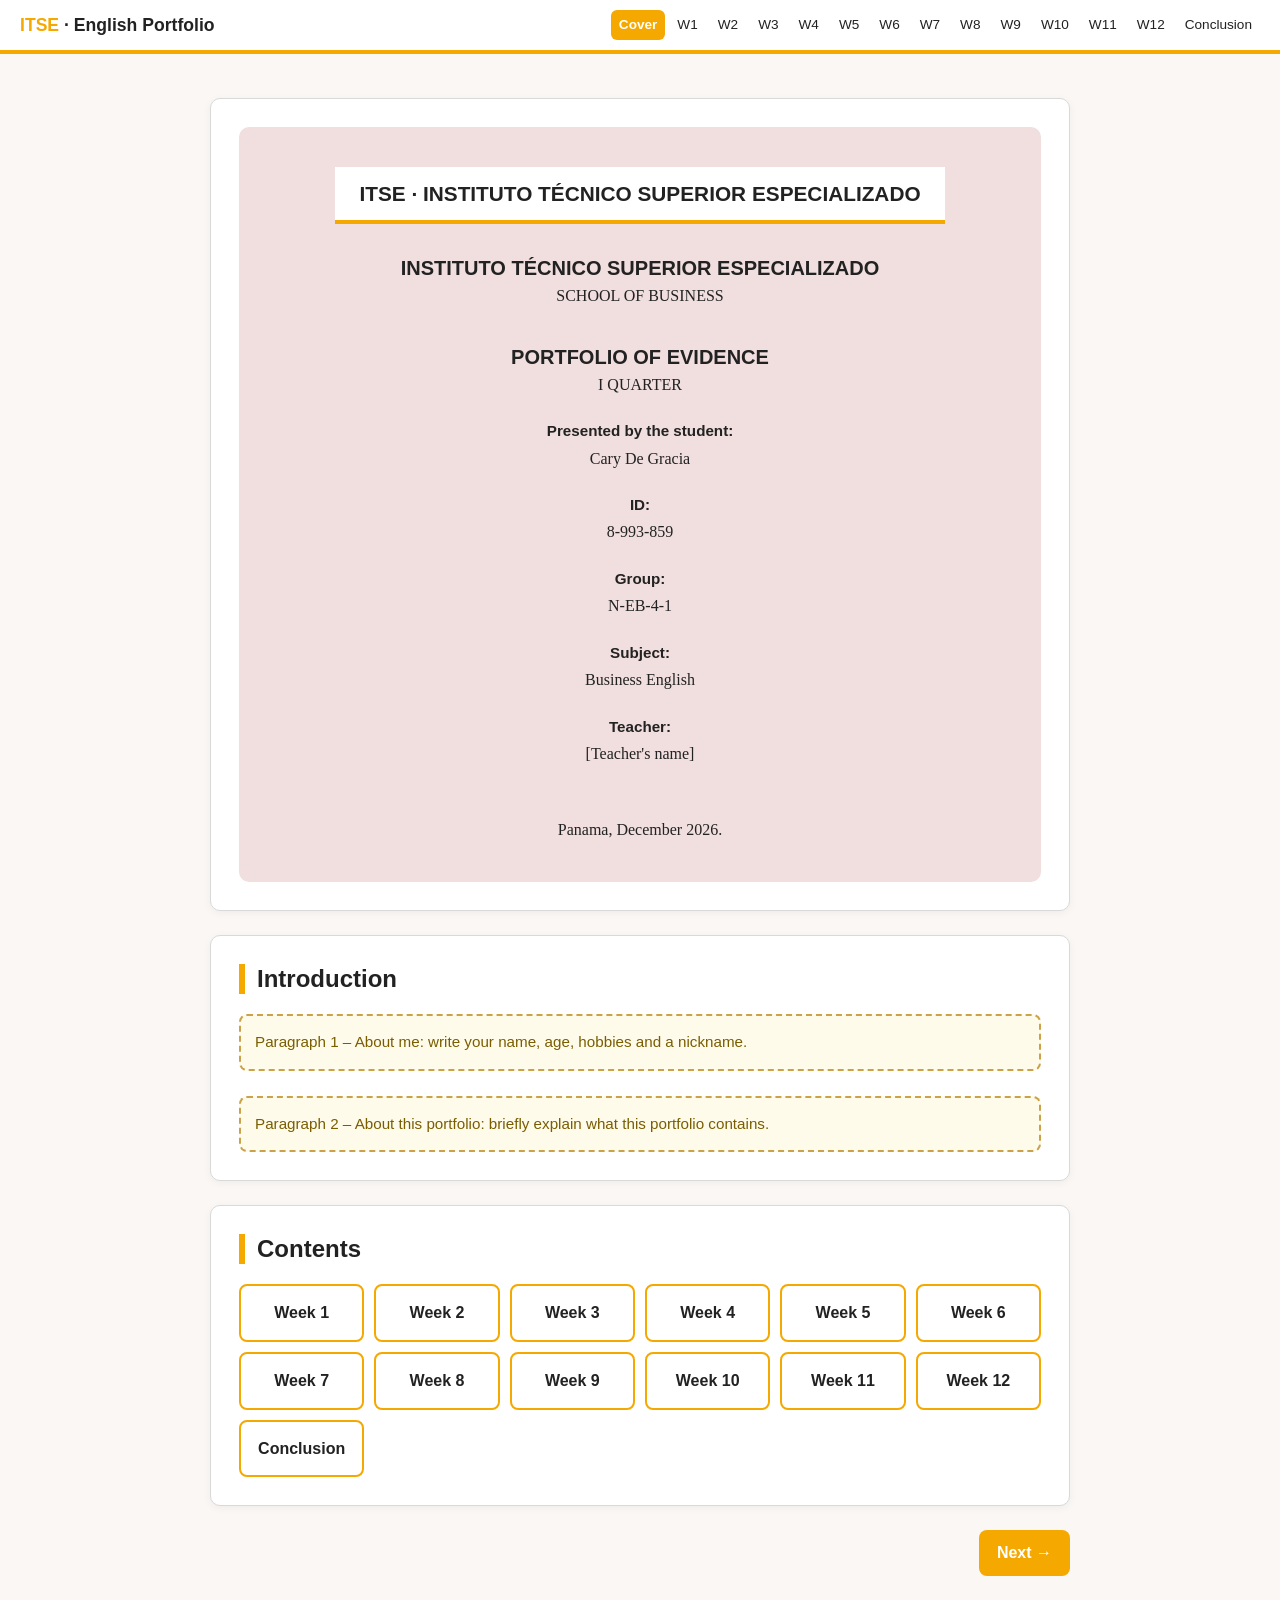
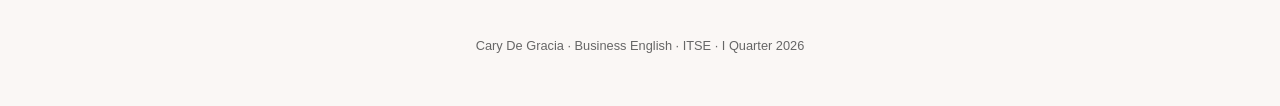
<file: index.html>
<!DOCTYPE html>
<html lang="en">
<head>
<meta charset="UTF-8">
<meta name="viewport" content="width=device-width, initial-scale=1">
<title>English Portfolio – Cover</title>
<link rel="stylesheet" href="style.css">
</head>
<body>
<header class="top"><div class="wrap">
  <div class="brand"><span>ITSE</span> · English Portfolio</div>
  <nav id="nav"></nav>
</div></header>

<main>
  <!-- 1. PRESENTATION PAGE -->
  <section class="page" id="presentation">
    <div class="cover">
      <div class="logo">ITSE · INSTITUTO TÉCNICO SUPERIOR ESPECIALIZADO</div>
      <h1>INSTITUTO TÉCNICO SUPERIOR ESPECIALIZADO</h1>
      <p>SCHOOL OF BUSINESS</p>

      <h1 style="margin-top:36px">PORTFOLIO OF EVIDENCE</h1>
      <p>I QUARTER</p>

      <p class="label">Presented by the student:</p>
      <p>Cary De Gracia</p>
      <p class="label">ID:</p>
      <p>8-993-859</p>
      <p class="label">Group:</p>
      <p>N-EB-4-1</p>
      <p class="label">Subject:</p>
      <p>Business English</p>
      <p class="label">Teacher:</p>
      <p>[Teacher's name]</p>

      <p style="margin-top:50px">Panama, December 2026.</p>
    </div>
  </section>

  <!-- 2. INTRODUCTION (write it yourself, no AI) -->
  <section class="page" id="introduction">
    <h2>Introduction</h2>
    <div class="placeholder">Paragraph 1 – About me: write your name, age, hobbies and a nickname.</div>
    <br>
    <div class="placeholder">Paragraph 2 – About this portfolio: briefly explain what this portfolio contains.</div>
  </section>

  <!-- 3. CONTENT INDEX -->
  <section class="page" id="contents">
    <h2>Contents</h2>
    <div class="weeklist">
      <a href="week1.html">Week 1</a><a href="week2.html">Week 2</a><a href="week3.html">Week 3</a>
      <a href="week4.html">Week 4</a><a href="week5.html">Week 5</a><a href="week6.html">Week 6</a>
      <a href="week7.html">Week 7</a><a href="week8.html">Week 8</a><a href="week9.html">Week 9</a>
      <a href="week10.html">Week 10</a><a href="week11.html">Week 11</a><a href="week12.html">Week 12</a>
      <a href="conclusion.html">Conclusion</a>
    </div>
  </section>

  <div class="pager" id="pager"></div>
</main>

<footer>Cary De Gracia · Business English · ITSE · I Quarter 2026</footer>
<div id="lb"><img alt=""></div>
<script src="data.js"></script>
<script src="app.js"></script>
</body>
</html>
</file>
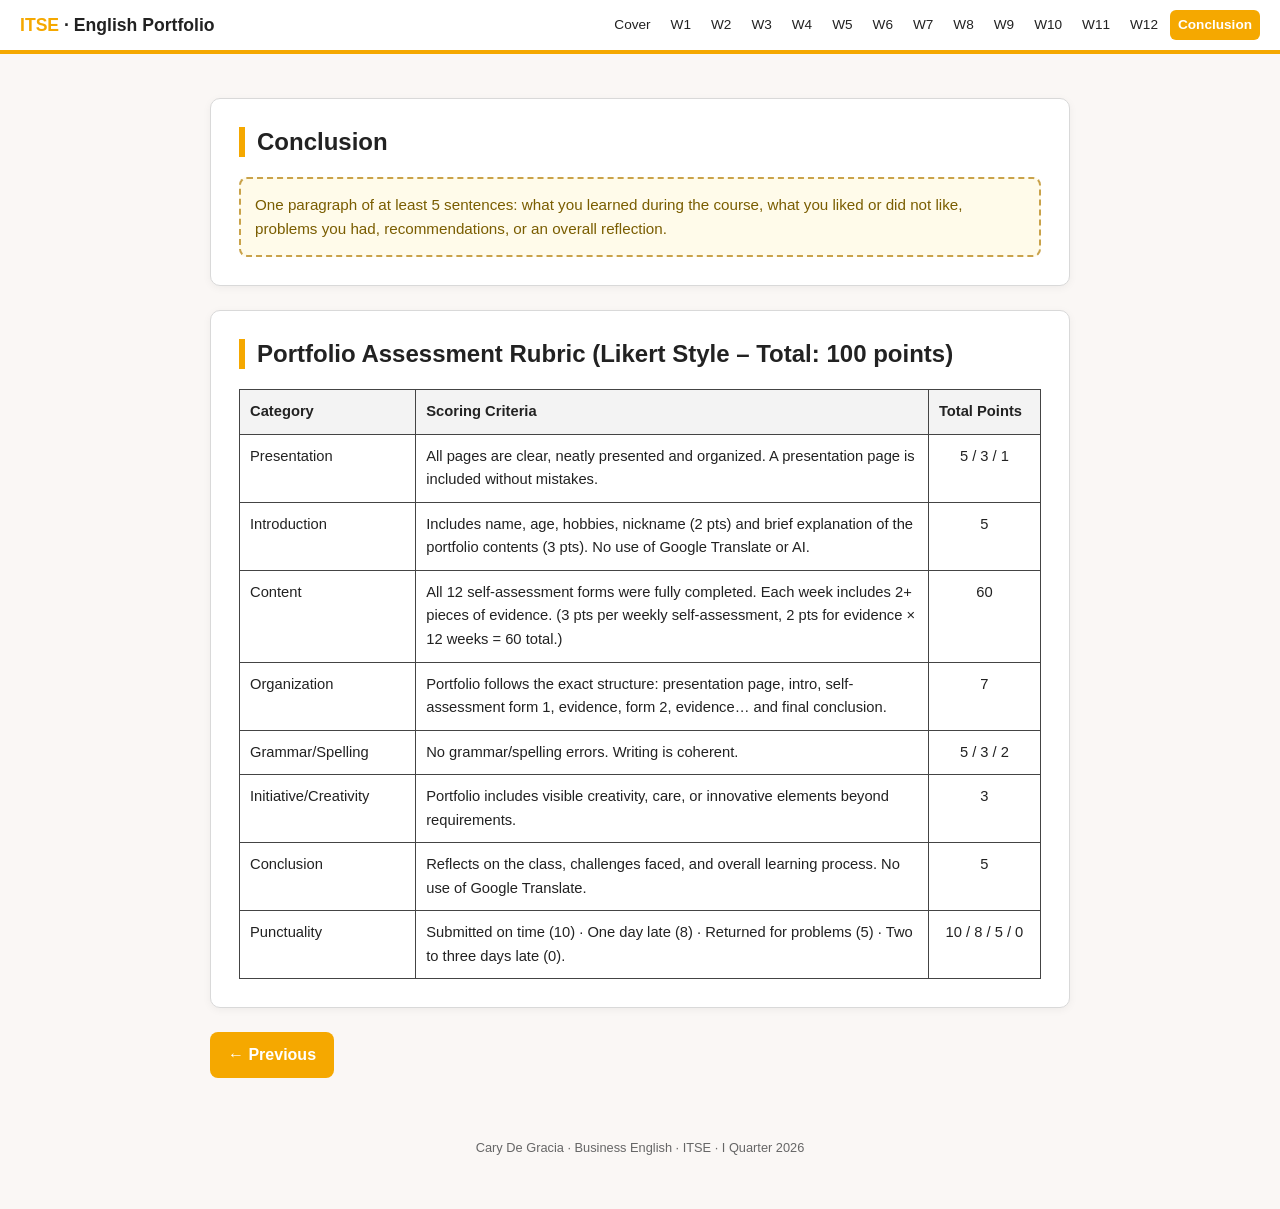
<file: conclusion.html>
<!DOCTYPE html>
<html lang="en">
<head>
<meta charset="UTF-8">
<meta name="viewport" content="width=device-width, initial-scale=1">
<title>English Portfolio – Conclusion</title>
<link rel="stylesheet" href="style.css">
</head>
<body>
<header class="top"><div class="wrap">
  <div class="brand"><span>ITSE</span> · English Portfolio</div>
  <nav id="nav"></nav>
</div></header>

<main>
  <!-- 4. CONCLUSION (write it yourself, no AI) -->
  <section class="page" id="conclusion">
    <h2>Conclusion</h2>
    <div class="placeholder">
      One paragraph of at least 5 sentences: what you learned during the course, what you liked or did not like,
      problems you had, recommendations, or an overall reflection.
    </div>
  </section>

  <section class="page" id="rubric">
    <h2>Portfolio Assessment Rubric (Likert Style – Total: 100 points)</h2>
    <table class="checklist">
      <tr><th>Category</th><th>Scoring Criteria</th><th>Total Points</th></tr>
      <tr><td>Presentation</td><td>All pages are clear, neatly presented and organized. A presentation page is included without mistakes.</td><td>5 / 3 / 1</td></tr>
      <tr><td>Introduction</td><td>Includes name, age, hobbies, nickname (2 pts) and brief explanation of the portfolio contents (3 pts). No use of Google Translate or AI.</td><td>5</td></tr>
      <tr><td>Content</td><td>All 12 self-assessment forms were fully completed. Each week includes 2+ pieces of evidence. (3 pts per weekly self-assessment, 2 pts for evidence × 12 weeks = 60 total.)</td><td>60</td></tr>
      <tr><td>Organization</td><td>Portfolio follows the exact structure: presentation page, intro, self-assessment form 1, evidence, form 2, evidence… and final conclusion.</td><td>7</td></tr>
      <tr><td>Grammar/Spelling</td><td>No grammar/spelling errors. Writing is coherent.</td><td>5 / 3 / 2</td></tr>
      <tr><td>Initiative/Creativity</td><td>Portfolio includes visible creativity, care, or innovative elements beyond requirements.</td><td>3</td></tr>
      <tr><td>Conclusion</td><td>Reflects on the class, challenges faced, and overall learning process. No use of Google Translate.</td><td>5</td></tr>
      <tr><td>Punctuality</td><td>Submitted on time (10) · One day late (8) · Returned for problems (5) · Two to three days late (0).</td><td>10 / 8 / 5 / 0</td></tr>
    </table>
  </section>

  <div class="pager" id="pager"></div>
</main>

<footer>Cary De Gracia · Business English · ITSE · I Quarter 2026</footer>
<div id="lb"><img alt=""></div>
<script src="data.js"></script>
<script src="app.js"></script>
</body>
</html>
</file>
<file: style.css>
:root{--yellow:#f5a800;--pink:#f1dede;--ink:#222;--muted:#666;--line:#d9d9d9;--bg:#faf7f5}
*{box-sizing:border-box}
body{margin:0;font-family:Georgia,"Times New Roman",serif;color:var(--ink);background:var(--bg);line-height:1.6}
header.top{background:#fff;border-bottom:4px solid var(--yellow);position:sticky;top:0;z-index:10}
header.top .wrap{display:flex;align-items:center;justify-content:space-between;gap:12px;flex-wrap:wrap;padding:10px 20px}
.brand{font-family:Arial,Helvetica,sans-serif;font-weight:800;font-size:1.1rem}
.brand span{color:var(--yellow)}
nav{font-family:Arial,Helvetica,sans-serif;font-size:.85rem;display:flex;gap:4px;flex-wrap:wrap}
nav a{color:var(--ink);text-decoration:none;padding:4px 8px;border-radius:6px}
nav a:hover{background:var(--yellow);color:#fff}
nav a.active{background:var(--yellow);color:#fff;font-weight:bold}
main{max-width:900px;margin:0 auto;padding:20px}
section.page{background:#fff;border:1px solid var(--line);border-radius:10px;padding:28px;margin:24px 0;box-shadow:0 2px 8px rgba(0,0,0,.05)}
h1,h2,h3{font-family:Arial,Helvetica,sans-serif;line-height:1.25}
h2{border-left:6px solid var(--yellow);padding-left:12px;margin-top:0}

.cover{background:var(--pink);text-align:center;padding:40px 20px;border-radius:10px}
.cover .logo{display:inline-block;background:#fff;padding:10px 24px;border-bottom:4px solid var(--yellow);font-family:Arial,sans-serif;font-weight:800;font-size:1.3rem;margin-bottom:24px}
.cover h1{font-size:1.25rem;margin:8px 0 2px}
.cover .label{font-weight:bold;margin:22px 0 2px;font-family:Arial,sans-serif;font-size:.95rem}
.cover p{margin:0}

.placeholder{border:2px dashed #c9a24a;background:#fffbea;padding:14px;border-radius:8px;color:#7a5d00;font-family:Arial,sans-serif;font-size:.95rem}

.form-head{font-family:Arial,sans-serif;text-align:center;margin-bottom:14px}
.form-head strong{display:block}
.fields{display:grid;grid-template-columns:repeat(auto-fit,minmax(200px,1fr));gap:8px 18px;font-family:Arial,sans-serif;font-size:.9rem;margin-bottom:14px}
.fields div{border-bottom:1px solid #555;padding-bottom:2px}
table{width:100%;border-collapse:collapse;font-family:Arial,sans-serif;font-size:.92rem}
th,td{border:1px solid #444;padding:10px;vertical-align:top;text-align:left}
th{background:#f3f3f3}
td ul{margin:0;padding-left:18px}
.noclass{margin-top:12px;padding:10px 14px;background:#eef6ff;border-left:4px solid #3b82c4;font-family:Arial,sans-serif;font-size:.92rem}

.evidence h3{font-size:1rem;margin:20px 0 8px}
.grid{display:grid;grid-template-columns:repeat(auto-fit,minmax(240px,1fr));gap:14px}
figure{margin:0;border:1px solid var(--line);border-radius:8px;overflow:hidden;background:#fff}
figure img{width:100%;display:block;cursor:zoom-in;background:#eee;min-height:120px;object-fit:contain}
figcaption{font-family:Arial,sans-serif;font-size:.78rem;color:var(--muted);padding:8px 10px;border-top:1px solid var(--line)}

.checklist td:first-child{width:22%}
.checklist td:last-child{width:14%;text-align:center}

.pager{display:flex;justify-content:space-between;gap:10px;font-family:Arial,sans-serif;margin:10px 0 30px}
.pager a{background:var(--yellow);color:#fff;text-decoration:none;padding:10px 18px;border-radius:8px;font-weight:bold}
.pager a:hover{background:#d98f00}
.pager span{flex:1}

.weeklist{display:grid;grid-template-columns:repeat(auto-fill,minmax(110px,1fr));gap:10px;font-family:Arial,sans-serif}
.weeklist a{display:block;text-align:center;padding:14px 8px;border:2px solid var(--yellow);border-radius:8px;color:var(--ink);text-decoration:none;font-weight:bold}
.weeklist a:hover{background:var(--yellow);color:#fff}

footer{text-align:center;font-family:Arial,sans-serif;color:var(--muted);font-size:.8rem;padding:10px 0 50px}

#lb{display:none;position:fixed;inset:0;background:rgba(0,0,0,.88);z-index:50;align-items:center;justify-content:center;padding:16px;cursor:zoom-out}
#lb img{max-width:100%;max-height:100%}

@media print{header.top,#lb,.pager{display:none}body{background:#fff}section.page{box-shadow:none;border:none;page-break-after:always}}
</file>
